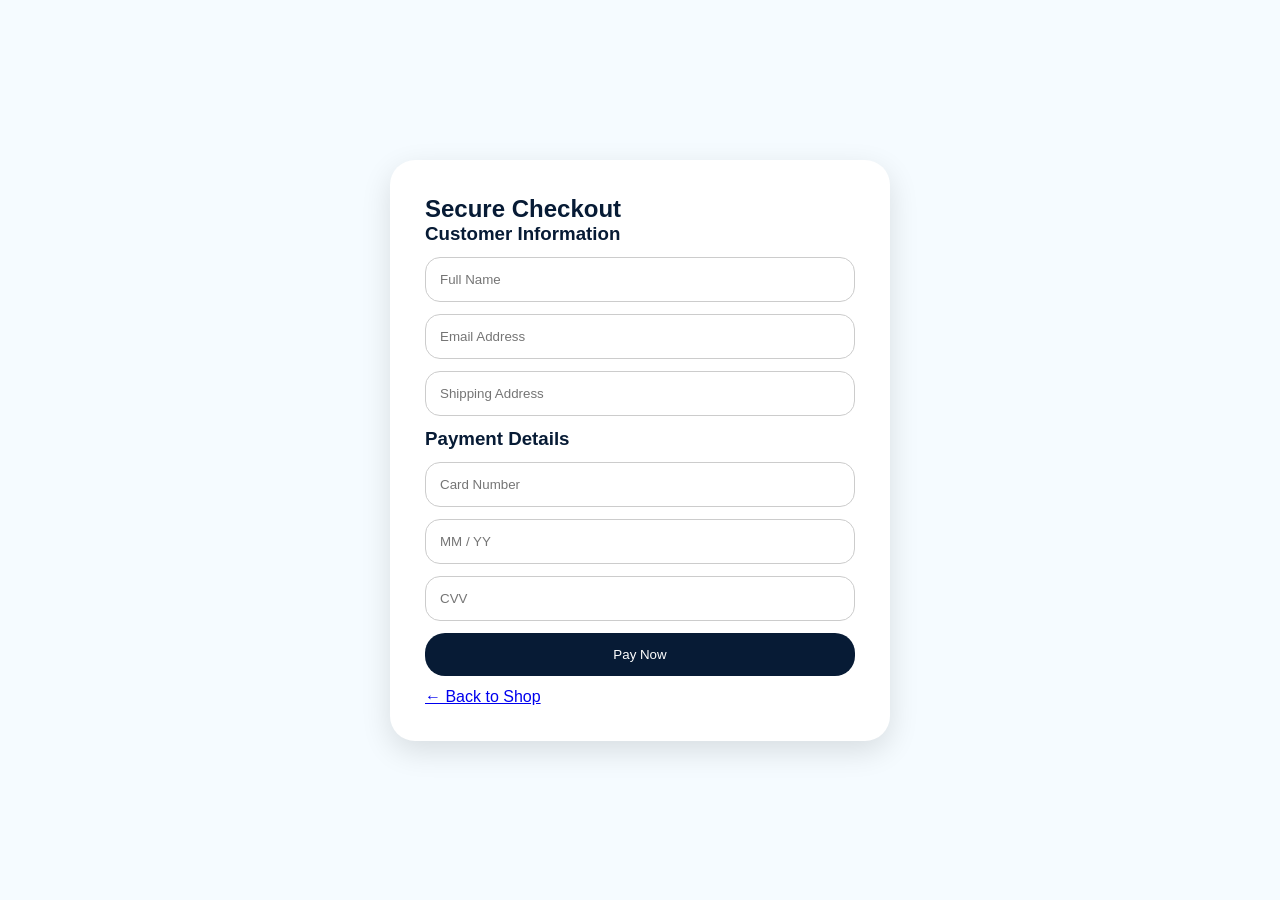
<file: E-commerce Website (Task 5)/checkout.html>
<!DOCTYPE html>
<html lang="en">
<head>
  <meta charset="UTF-8">
  <meta name="viewport" content="width=device-width, initial-scale=1.0">
  <title>Checkout - ŚB Áura</title>
  <link rel="stylesheet" href="style.css">
  <link rel="icon" type="image/jpeg" href="img/Img1.jpeg">
</head>

<body>

<section class="checkout-page">
  <div class="checkout-box">
    <h1>Secure Checkout</h1>

    <form>
      <h3>Customer Information</h3>
      <input type="text" placeholder="Full Name" required>
      <input type="email" placeholder="Email Address" required>
      <input type="text" placeholder="Shipping Address" required>

      <h3>Payment Details</h3>
      <input type="text" placeholder="Card Number" maxlength="16" required>
      <input type="text" placeholder="MM / YY" required>
      <input type="text" placeholder="CVV" maxlength="3" required>

      <button type="button" onclick="confirmPayment()">Pay Now</button>
      <p id="checkoutMessage"></p>
    </form>

    <a href="Index.html">← Back to Shop</a>
  </div>
</section>

<script>
function confirmPayment(){
  document.getElementById("checkoutMessage").innerHTML =
    "Payment successful! Thank you for shopping with ŚB Áura.";

  localStorage.removeItem("cart");
}
</script>

</body>
</html>
</file>
<file: E-commerce Website (Task 5)/style.css>
*{
  margin:0;
  padding:0;
  box-sizing:border-box;
  font-family:Arial, sans-serif;
  scroll-behavior:smooth;
}

body{
  background:#f5fbff;
  color:#071b35;
}

.navbar{
  display:flex;
  justify-content:space-between;
  align-items:center;
  padding:20px 5%;
  background:white;
  position:sticky;
  top:0;
  z-index:1000;
}

.logo h1{
  letter-spacing:4px;
}

.logo p{
  font-size:12px;
  letter-spacing:3px;
}

nav{
  display:flex;
  gap:20px;
}

nav a{
  text-decoration:none;
  color:#102033;
  font-weight:bold;
}

.nav-actions{
  display:flex;
  gap:10px;
}

.nav-actions input{
  padding:10px;
  border-radius:20px;
  border:1px solid #ccc;
}

.nav-actions button,
.hero button,
.cart-total button{
  background:#071b35;
  color:white;
  border:none;
  padding:12px 20px;
  border-radius:20px;
  cursor:pointer;
}

.hero{
  width:100%;
  min-height:100vh;
  display:flex;
  align-items:center;
  justify-content:space-between;
  gap:50px;
  padding:60px 5%;
  background:#f5fbff;
}

.hero-text{
  flex:1;
}

.hero-text h2{
  font-size:clamp(40px,6vw,80px);
  margin:20px 0;
  color:#071b35;
}

.hero-text p{
  font-size:18px;
  line-height:1.7;
  color:#555;
  margin-bottom:20px;
}

.hero-image{
  flex:1;
  display:flex;
  justify-content:center;
}

.hero-image img{
  width:100%;
  max-width:650px;
  height:650px;
  object-fit:cover;
  border-radius:30px;
}

.small-product{
  margin-top:40px;
  display:flex;
  gap:15px;
}

.small-product img{
  width:230px;
  height:300px;
  object-fit:cover;
  border-radius:25px;
  box-shadow:0 10px 30px rgba(0,0,0,0.12);
  transition:0.3s;
}

.small-product img:hover{
  transform:translateY(-8px);
}

.products-section{
  padding:80px 5%;
}

.section-head{
  display:flex;
  justify-content:space-between;
  align-items:center;
  margin-bottom:30px;
}

.section-head h2{
  font-size:42px;
}

.filters{
  display:flex;
  gap:10px;
}

.filters select{
  padding:10px;
  border-radius:12px;
}

.product-grid{
  display:grid;
  grid-template-columns:repeat(4,1fr);
  gap:20px;
}

.product-card{
  background:white;
  padding:20px;
  border-radius:20px;
  transition:0.3s;
}

.product-card:hover{
  transform:translateY(-5px);
}

.product-card img{
  width:100%;
  height:300px;
  object-fit:cover;
  border-radius:20px;
}

.product-card h3{
  margin:15px 0 10px;
}

.price{
  margin:10px 0;
  font-weight:bold;
}

.add-btn{
  width:40px;
  height:40px;
  border:none;
  border-radius:50%;
  background:#071b35;
  color:white;
  cursor:pointer;
}

.about{
  padding:80px 5%;
}

.about-container{
  display:flex;
  align-items:center;
  justify-content:space-between;
  gap:50px;
}

.about-text,
.about-image{
  flex:1;
}

.about-text h2{
  font-size:45px;
  margin-bottom:20px;
}

.about-text p{
  line-height:1.8;
  color:#555;
  font-size:18px;
}

.about-image{
  text-align:center;
}

.about-image img{
  width:100%;
  max-width:500px;
  border-radius:30px;
  object-fit:cover;
  box-shadow:0 10px 30px rgba(0,0,0,0.1);
}

.ingredients{
  padding:100px 5%;
  background:#f5fbff;
  text-align:center;
}

.ingredients h2{
  font-size:42px;
  margin-bottom:40px;
}

.ingredients-container{
  display:grid;
  grid-template-columns:repeat(3,1fr);
  gap:25px;
}

.ingredient-card{
  background:white;
  padding:25px;
  border-radius:25px;
  box-shadow:0 10px 25px rgba(0,0,0,0.08);
  transition:0.3s;
}

.ingredient-card:hover{
  transform:translateY(-8px);
}

.ingredient-card h3{
  font-size:24px;
  margin-bottom:10px;
}

.ingredient-card p{
  color:#555;
  line-height:1.6;
  margin-bottom:20px;
}

.ingredient-card img{
  width:100%;
  height:280px;
  object-fit:cover;
  border-radius:20px;
}

/* REAL RESULTS */

.testimonial{
  padding:120px 5% 80px;
  background:#f5fbff;
  text-align:center;
}

.testimonial-content{
  max-width:900px;
  margin:auto;
}

.section-tag{
  display:inline-block;
  padding:8px 18px;
  border:1px solid #cfd6dd;
  border-radius:30px;
  font-size:12px;
  letter-spacing:2px;
  margin-bottom:20px;
  color:#555;
  background:white;
}

.testimonial h2,
.contact-left h2{
  font-size:52px;
  font-weight:500;
  margin-bottom:25px;
  color:#071b35;
}

.testimonial-box{
  background:white;
  padding:50px;
  border-radius:35px;
  max-width:760px;
  margin:auto;
  box-shadow:0 15px 40px rgba(0,0,0,0.07);
  border:1px solid rgba(255,255,255,0.5);
  transition:0.4s;
}

.testimonial-box:hover{
  transform:translateY(-8px);
}

.stars{
  font-size:22px;
  color:#f4b400;
  margin-bottom:20px;
  letter-spacing:4px;
}

.testimonial-box p{
  font-size:24px;
  line-height:1.8;
  color:#222;
  margin-bottom:18px;
}

.testimonial-box h4{
  font-size:18px;
  color:#071b35;
}

.customer-role{
  display:block;
  margin-top:8px;
  color:#777;
  font-size:14px;
}

/* CONTACT */

.contact{
  padding:100px 5% 120px;
  background:#f5fbff;
}

.contact-container{
  display:flex;
  justify-content:space-between;
  align-items:flex-start;
  gap:80px;
  max-width:1200px;
  margin:auto;
}

.contact-left{
  flex:1;
}

.contact-left p{
  font-size:18px;
  line-height:1.8;
  color:#666;
  max-width:420px;
}

.contact-form{
  flex:1;
  display:flex;
  flex-direction:column;
  gap:22px;
}

.contact-form input,
.contact-form textarea{
  width:100%;
  padding:22px 25px;
  border-radius:22px;
  border:1px solid #d8d8d8;
  background:white;
  font-size:16px;
  outline:none;
  transition:0.3s;
}

.contact-form input:focus,
.contact-form textarea:focus{
  border-color:#071b35;
}

.contact-form textarea{
  height:170px;
  resize:none;
}

.contact-form button{
  width:220px;
  padding:18px;
  border:none;
  border-radius:30px;
  background:#071b35;
  color:white;
  font-size:16px;
  cursor:pointer;
  transition:0.3s;
}

.contact-form button:hover{
  transform:translateY(-3px);
}

.faq{
  padding:80px 5%;
  text-align:center;
}

.faq h2{
  font-size:42px;
  margin-bottom:30px;
}

.faq-box{
  max-width:700px;
  margin:20px auto;
  background:white;
  padding:25px;
  border-radius:25px;
  text-align:left;
}

/* FOOTER */

footer.footer{
  background:white;
  color:#050505;
  padding:0;
  text-align:left;
}

.footer-newsletter{
  min-height:420px;
  background:#dcecf7;
  display:grid;
  grid-template-columns:1fr 1fr;
  align-items:center;
  overflow:hidden;
}

.newsletter-images{
  height:420px;
  position:relative;
}

.footer-bottle{
  position:absolute;
  width:155px;
  height:190px;
  object-fit:cover;
  border-radius:28px;
  box-shadow:18px 22px 30px rgba(36,87,110,0.25);
}

.bottle-one{
  top:28px;
  left:120px;
  transform:rotate(14deg);
}

.bottle-two{
  top:145px;
  left:330px;
  transform:rotate(-14deg);
}

.footer-branch{
  position:absolute;
  left:0;
  bottom:65px;
  width:170px;
  height:2px;
  background:#50606a;
  transform:rotate(-36deg);
}

.footer-branch::before,
.footer-branch::after{
  content:"";
  position:absolute;
  width:55px;
  height:2px;
  background:#50606a;
  right:35px;
}

.footer-branch::before{
  top:-22px;
  transform:rotate(45deg);
}

.footer-branch::after{
  top:18px;
  transform:rotate(-45deg);
}

.newsletter-content{
  max-width:460px;
}

.newsletter-label{
  display:inline-block;
  padding:8px 35px;
  border:1px solid rgba(0,0,0,0.25);
  border-radius:30px;
  font-size:10px;
  margin-bottom:20px;
}

.newsletter-content h2{
  font-family:Georgia, 'Times New Roman', serif;
  font-size:38px;
  font-weight:400;
  line-height:1.05;
  letter-spacing:1px;
  margin-bottom:32px;
}

.newsletter-form label{
  display:block;
  font-size:14px;
  margin-bottom:8px;
}

.newsletter-input{
  display:flex;
  align-items:center;
  border-bottom:2px solid #1c2b33;
}

.newsletter-input input{
  flex:1;
  background:transparent;
  border:none;
  outline:none;
  padding:8px 0;
  font-size:16px;
}

.newsletter-input button{
  background:transparent;
  border:none;
  font-size:32px;
  cursor:pointer;
}

.newsletter-content p{
  margin-top:22px;
  line-height:1.2;
  font-size:15px;
}

.footer-bottom{
  min-height:310px;
  display:grid;
  grid-template-columns:1.2fr 1fr;
  gap:40px;
  padding:45px 5% 35px;
}

.footer-left h2{
  font-family:Georgia, 'Times New Roman', serif;
  font-size:46px;
  font-weight:500;
  letter-spacing:1px;
  margin-bottom:25px;
}

.footer-tags{
  display:flex;
  flex-wrap:wrap;
  gap:10px;
  max-width:620px;
}

.footer-tags a{
  color:#050505;
  text-decoration:none;
  border:1px solid #c3cdd2;
  border-radius:30px;
  padding:11px 30px;
  font-size:12px;
  font-weight:bold;
}

.footer-links{
  display:flex;
  flex-wrap:wrap;
  gap:32px;
  margin-top:40px;
}

.footer-links a{
  color:#050505;
  font-size:14px;
}

.footer-right{
  display:flex;
  flex-direction:column;
  align-items:flex-end;
  justify-content:center;
  text-align:right;
}

.social-links{
  display:flex;
  gap:85px;
  margin-bottom:18px;
}

.social-links a{
  color:#050505;
  text-decoration:none;
  font-size:17px;
}

.footer-right p{
  font-size:13px;
  font-weight:bold;
  line-height:1.25;
}

/* CART */

#overlay{
  display:none;
  position:fixed;
  inset:0;
  background:rgba(0,0,0,0.5);
  z-index:10;
}

.cart-sidebar{
  position:fixed;
  top:0;
  right:-420px;
  width:400px;
  height:100%;
  background:white;
  padding:20px;
  transition:0.3s;
  overflow:auto;
  z-index:20;
}

.cart-sidebar.active{
  right:0;
}

.cart-header{
  display:flex;
  justify-content:space-between;
  margin-bottom:20px;
}

.cart-header button{
  border:none;
  background:#eee;
  width:35px;
  height:35px;
  border-radius:50%;
  cursor:pointer;
}

.cart-item{
  display:flex;
  gap:10px;
  padding:10px 0;
  border-bottom:1px solid #ddd;
}

.cart-item img{
  width:70px;
  height:70px;
  object-fit:cover;
  border-radius:12px;
}

.cart-total{
  margin-top:20px;
}

/* CHECKOUT */

.checkout-page{
  min-height:100vh;
  display:flex;
  justify-content:center;
  align-items:center;
  background:#f5fbff;
  padding:40px;
}

.checkout-box{
  background:white;
  width:100%;
  max-width:500px;
  padding:35px;
  border-radius:25px;
  box-shadow:0 10px 30px rgba(0,0,0,0.12);
}

.checkout-box form{
  display:flex;
  flex-direction:column;
  gap:12px;
}

.checkout-box input{
  padding:14px;
  border-radius:15px;
  border:1px solid #ccc;
}

.checkout-box button{
  background:#071b35;
  color:white;
  border:none;
  padding:14px;
  border-radius:20px;
  cursor:pointer;
}

#checkoutMessage{
  color:green;
  text-align:center;
  font-weight:bold;
}

@media(max-width:900px){
  nav{
    display:none;
  }

  .hero{
    flex-direction:column;
    text-align:center;
  }

  .about-container,
  .contact-container{
    flex-direction:column;
    text-align:center;
  }

  .ingredients-container{
    grid-template-columns:1fr;
  }

  .product-grid{
    grid-template-columns:repeat(2,1fr);
  }

  .footer-newsletter,
  .footer-bottom{
    grid-template-columns:1fr;
  }

  .newsletter-content{
    padding:0 5% 45px;
  }

  .footer-right{
    align-items:flex-start;
    text-align:left;
  }
}

@media(max-width:600px){
  .product-grid{
    grid-template-columns:1fr;
  }

  .hero-image img{
    height:400px;
  }

  .testimonial h2,
  .contact-left h2{
    font-size:38px;
  }

  .testimonial-box p{
    font-size:20px;
  }

  .cart-sidebar{
    width:100%;
    right:-100%;
  }
}
</file>
